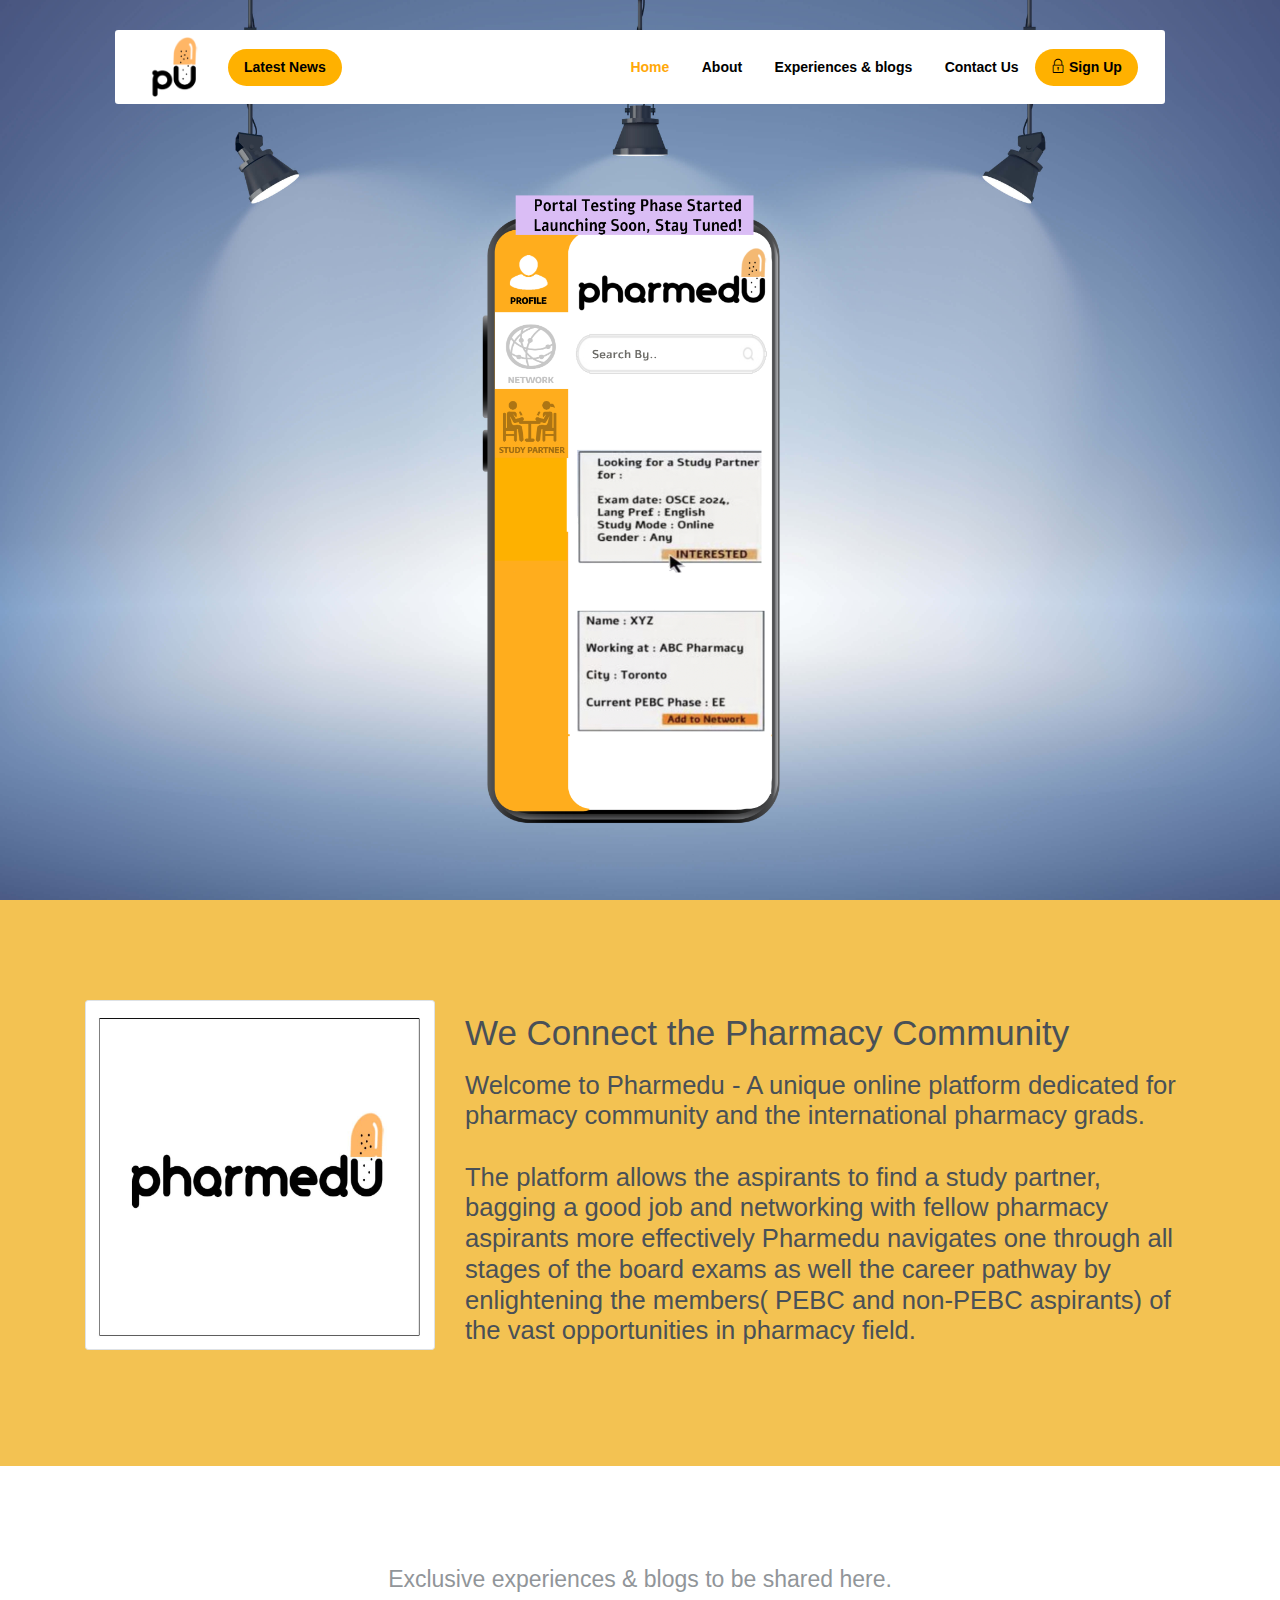
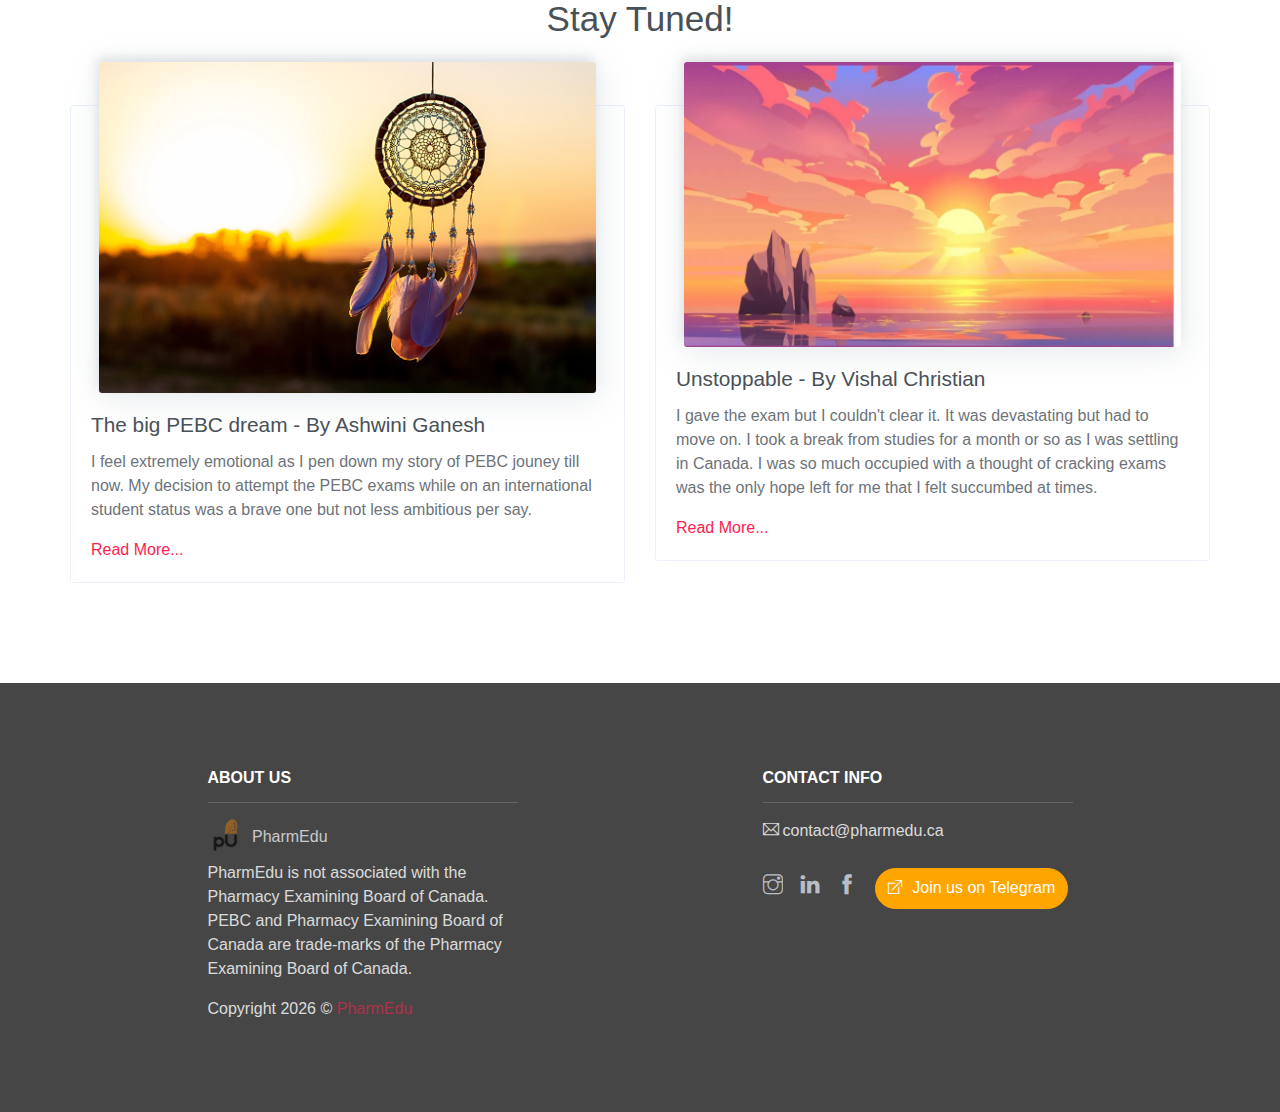
<file: index.html>
<!DOCTYPE html>
<html lang="en">
<head>
	<meta charset="utf-8">
    <meta name="viewport" content="width=device-width, initial-scale=1, shrink-to-fit=no">
    <meta name="description" content="PharmEdu : Uniting Pharmacy Aspirants of Canada">
    <meta name="author" content="PharmEdu">
    <title>PharmEdu</title>

    <!-- font icons -->
    <link rel="stylesheet" href="assets/vendors/themify-icons/css/themify-icons.css">

    <!-- Bootstrap + Creative Studio main styles -->
	<link rel="stylesheet" href="assets/css/creative-studio.css">

</head>
<body data-spy="scroll" data-target=".navbar" data-offset="40" id="home">
    
    <!-- Page Navigation -->
    <nav class="navbar custom-navbar navbar-expand-lg navbar-dark" data-spy="affix" data-offset-top="20">
        <div class="container">
            <a class="navbar-brand" href="#">
                <img src="assets/imgs/logo.png" alt="PharmEdu">
                <!-- <a class="nav-link" href="https://t.me/+kuREtib7Q1I2OWM5">Join us on Telegram</a> -->
                <a class="nav-link" href="https://www.instagram.com/p/CvGSEHKugTB/" style="background-color: #ffb100;border-radius: 20px;">Latest News</a>
                <!-- <a class="nav-link" href="https://t.me/+kuREtib7Q1I2OWM5" style="background-color: #ffb100;border-radius: 20px;">Join us on Telegram</a> -->
            </a>
            <button class="navbar-toggler" type="button" data-toggle="collapse" data-target="#navbarSupportedContent" aria-controls="navbarSupportedContent" aria-expanded="false" aria-label="Toggle navigation" style="background-color: #737171;">
                <span style="background-color: orange;"></span>
            </button>

            <div class="collapse navbar-collapse" id="navbarSupportedContent">
                <ul class="navbar-nav ml-auto">
                    <li class="nav-item">
                        <a class="nav-link" href="#home">Home</a>
                    </li>
                    <li class="nav-item">
                        <a class="nav-link" href="#about">About</a>
                    </li>
                    <li class="nav-item">
                        <a class="nav-link" href="#blog">Experiences & blogs</a>
                    </li>
		    <li class="nav-item">
                        <a class="nav-link" href="#contact">Contact Us</a>
                    </li>  
                    <li class="nav-item" style="background-color: #ffb100;border-radius: 20px;">
                        <a class="nav-link" href=""><i class="ti-lock pr-1"></i>Sign Up</a>
                    </li>        
                    <!-- <li class="nav-item">
                        <a class="nav-link" href="https://t.me/+kuREtib7Q1I2OWM5">Join us on Telegram</a>
                    </li> -->
                    <!-- <li class="nav-item">
                        <a class="nav-link btn btn-primary btn-sm ml-lg-3" href="components.html">Components</a>
                    </li> -->
                </ul>
            </div>
        </div>
    </nav>
    <!-- End Of Page Navigation -->

    <!-- Page Header -->
    <header class="header">
        <div class="overlay">
            <!-- <h6 class="subtitle">Presenting You</h6>
            <h1 class="title">PharmEdu</h1> -->
            <!-- <div class="buttons text-center">
                <button onclick="location.href='https://t.me/+kuREtib7Q1I2OWM5'" class="btn btn-primary rounded" style="background-color: orange;border-color: orange;margin-top: 610px;"><i class="ti-new-window pr-1"></i> Join us on Telegram</button>
                <a href="https://calendly.com/pharmedu/pharmedusupport" class="btn btn-outline-light rounded w-lg btn-lg my-1">Connect With The Expert</a>
            </div> -->
        </div>      
    </header>
    <!-- End Of Page Header -->

    <!-- About Section -->
    <section id="about">
        <div class="container">
            <div class="row align-items-center">
                <div class="col-md-5 col-lg-4">
                    <img src="assets/imgs/about.jpg" alt="PharmEdu" class="w-100 img-thumbnail mb-3">
                </div>
                <div class="col-md-7 col-lg-8">
                    <!-- <h6 class="section-subtitle mb-0">We Unite</h6> -->
                    <h6 class="section-title mb-3">We Connect the Pharmacy Community</h6>
                    <h4>Welcome to Pharmedu - A unique online platform dedicated for pharmacy community and the international pharmacy grads.<br><br>
                    The platform allows the aspirants to find a study partner, bagging a good job and networking with fellow pharmacy aspirants more effectively Pharmedu navigates one through all stages of the board exams as well the career pathway by enlightening  the members( PEBC and non-PEBC aspirants) of the vast opportunities in pharmacy field.</h4>
                    <!-- <p>Need some essential exam tips? Looking for a detailed licensing step-by-step guide? Don’t Worry, Pharmedu has got you all covered.</p>                   -->
                   
                </div>
            </div>
        </div>
    </section>
    <!-- End of About Section -->

        <!-- Blog Section -->
        <section id="blog">
            <div class="container">
                <h6 class="section-subtitle text-center">Exclusive experiences & blogs to be shared here.</h6>
                <h6 class="section-title mb-6 text-center">Stay Tuned!</h6>
                
    
                <div class="row">
                    <div class="row">
                       
                        <div class="col-md-6">
                            <div class="card blog-post my-4 my-sm-5 my-md-0">
                                <img src="assets/imgs/ab.jpg" alt="PharmEdu">
                                <div class="card-body">
                                    <h5 class="card-title">The big PEBC dream - By Ashwini Ganesh</h5>
                                    <p>I feel extremely emotional  as I pen down my story of PEBC jouney till now. My decision to attempt the PEBC exams while on an international student status was a brave one but not less ambitious per say.</p>
                                    <a href="https://www.pharmedu.ca/TheBigPEBC_Dream" class="d-block mt-3">Read More...</a>
                                </div>
                            </div>
                        </div>
                        <div class="col-md-6">
                            <div class="card blog-post my-4 my-sm-5 my-md-0">
                                <img src="assets/imgs/vb.jpg" alt="PharmEdu">
                                <div class="card-body">
                                    <h5 class="card-title">Unstoppable - By Vishal Christian</h5>
                                    <p>I gave the exam but I couldn't clear it. It was devastating but had to move on. I took a break from studies for a month or so as I was settling in Canada. I was so much occupied with a thought of cracking exams was the only hope left for me that I felt succumbed at times.</p>
                                    <a href="https://www.pharmedu.ca/Unstoppable" class="d-block mt-3">Read More...</a>
                                </div>
                            </div>
                        </div>

            </div>
        </section>
        <!-- End of Blog Section -->
    

    <!-- Team Section -->
  
    <!-- End of Team Sectoin -->

    <section id="contact" class="has-bg-img py-0">
        <div class="container">
            <div class="footer">
                <div class="footer-lists">
                    <ul class="list">
                        <li class="list-head">
                            <h6 class="font-weight-bold">ABOUT US</h6>
                        </li>
                        <li class="list-body">
                            <a href="#" class="logo">
                                <img src="assets/imgs/logo.png" alt="pharmedu">
                                <h6>PharmEdu</h6>
                            </a>
                            <p>PharmEdu is not associated with the Pharmacy Examining Board of Canada. PEBC and Pharmacy Examining Board of Canada are trade-marks of the Pharmacy Examining Board of Canada.</p> 
                            <p class="mt-3">
                                Copyright <script>document.write(new Date().getFullYear())</script> &copy; <a class="d-inline text-primary" href="#">PharmEdu</a>
                            </p>                   
                        </li>
                    </ul>
                    <!-- <ul class="list">
                        <li class="list-head">
                            <h6 class="font-weight-bold">USEFUL LINKS</h6>
                        </li>
                        <li class="list-body">
                            <div class="row">
                                <div class="col">
                                    <a href="#about">About</a>
                                    <a href="#service">Service</a>
                                    <a href="#portfolio">Portfolio</a>
                                    <a href="#testmonail">Testimonial</a>
                                </div>
                                <div class="col">
                                    <a href="#team">Team</a>
                                    <a href="#blog">Blog</a>
                                    <a href="#">Faq</a>
                                    <a href="#">Privacy Policy</a>                  
                                </div>
                            </div>
                        </li>
                    </ul> -->
                    <ul class="list">
                        <li class="list-head">
                            <h6 class="font-weight-bold">CONTACT INFO</h6>
                        </li>
                        <li class="list-body">
                           
                            <p><i class="ti-email"></i>contact@pharmedu.ca</p>
                            <div class="social-links">
                                <!-- <a href="javascript:void(0)" class="link"><i class="ti-facebook"></i></a>
                                <a href="javascript:void(0)" class="link"><i class="ti-linkedin"></i></a> -->
                                <a href="https://www.instagram.com/pharmedu.ca/" class="link"><i class="ti-instagram"></i></a>
                                <a href="https://www.linkedin.com/company/pharmedu/" class="link"><i class="ti-linkedin"></i></a>
                                <a href="https://www.facebook.com/people/Pharmedu/100095395985010/" class="link"><i class="ti-facebook"></i></a>

                                <button onclick="location.href='https://t.me/+kuREtib7Q1I2OWM5'" class="btn btn-primary rounded" style="background-color: orange;border-color: orange;"><i class="ti-new-window pr-1"></i> Join us on Telegram</button>
                                
                            </div>
                        </li>
                    </ul>
                </div>
            </div>    
        </div>
    </section>

    <!-- core  -->
    <script src="assets/vendors/jquery/jquery-3.4.1.js"></script>
    <script src="assets/vendors/bootstrap/bootstrap.bundle.js"></script>

    <!-- bootstrap affix -->
    <script src="assets/vendors/bootstrap/bootstrap.affix.js"></script>

    <!-- Creative Studio js -->
    <script src="assets/js/creative-studio.js"></script>

</body>
</html>
</file>
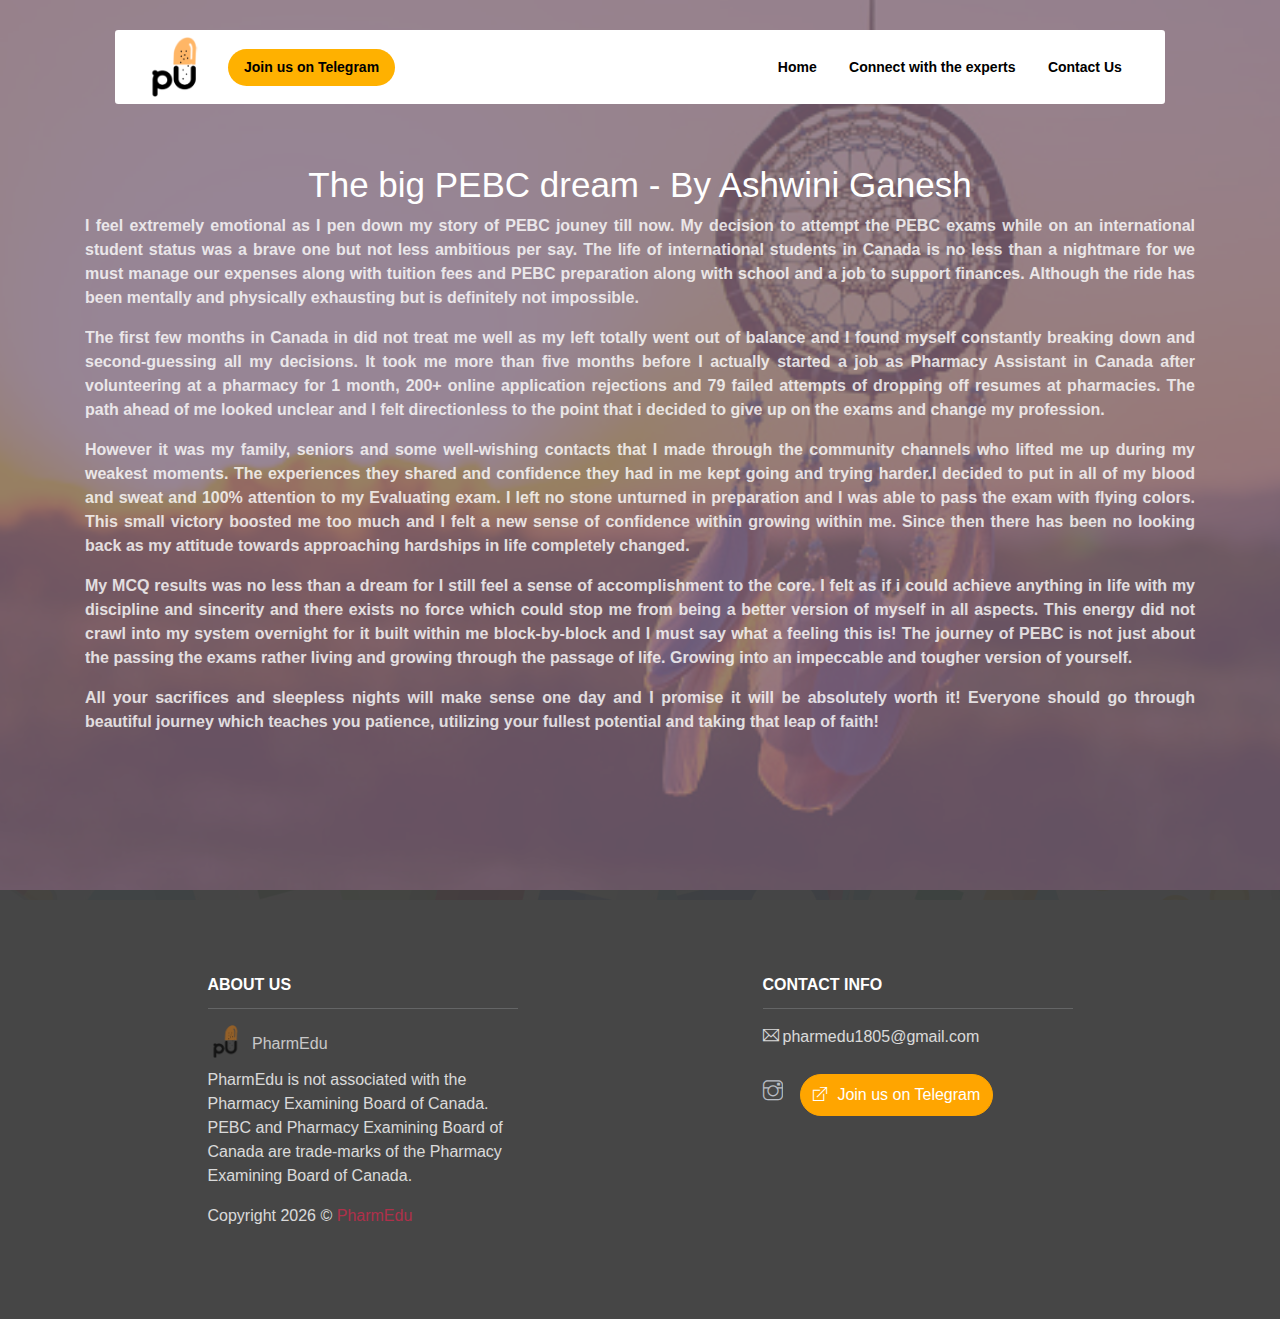
<file: TheBigPEBC_Dream.html>
<!DOCTYPE html>
<html lang="en">
<head>
	<meta charset="utf-8">
    <meta name="viewport" content="width=device-width, initial-scale=1, shrink-to-fit=no">
    <meta name="description" content="PharmEdu : Uniting Pharmacy Aspirants">
    <meta name="author" content="PharmEdu">
    <title>PharmEdu Blogs - Ashwini Ganesh</title>

    <!-- font icons -->
    <link rel="stylesheet" href="assets/vendors/themify-icons/css/themify-icons.css">

    <!-- Bootstrap + Creative Studio main styles -->
	<link rel="stylesheet" href="assets/css/creative-studio.css">

</head>
<body data-spy="scroll" data-target=".navbar" data-offset="40" id="home">
    
    <!-- Page Navigation -->
    <nav class="navbar custom-navbar navbar-expand-lg navbar-dark" data-spy="affix" data-offset-top="20">
        <div class="container">
            <a class="navbar-brand" href="#">
                <img src="assets/imgs/logo.png" alt="PharmEdu">
                <!-- <a class="nav-link" href="https://t.me/+kuREtib7Q1I2OWM5">Join us on Telegram</a> -->
                <a class="nav-link" href="https://t.me/+kuREtib7Q1I2OWM5" style="background-color: #ffb100;border-radius: 20px;">Join us on Telegram</a>
            </a>
            <button class="navbar-toggler" type="button" data-toggle="collapse" data-target="#navbarSupportedContent" aria-controls="navbarSupportedContent" aria-expanded="false" aria-label="Toggle navigation" style="background-color: #737171;">
                <span style="background-color: orange;"></span>
            </button>

            <div class="collapse navbar-collapse" id="navbarSupportedContent">
                <ul class="navbar-nav ml-auto">
                    <li class="nav-item">
                        <a class="nav-link" href="https://www.pharmedu.ca/">Home</a>
                    </li>
                    <li class="nav-item">
                        <a class="nav-link" href="https://calendly.com/pharmedu/pharmedusupport">Connect with the experts</a>
                    </li>   
                    <li class="nav-item">
                        <a class="nav-link" href="#contact">Contact Us</a>
                    </li>   
                   
                           
                    <!-- <li class="nav-item">
                        <a class="nav-link" href="https://t.me/+kuREtib7Q1I2OWM5">Join us on Telegram</a>
                    </li> -->
                    <!-- <li class="nav-item">
                        <a class="nav-link btn btn-primary btn-sm ml-lg-3" href="components.html">Components</a>
                    </li> -->
                </ul>
            </div>
        </div>
    </nav>
    <!-- End Of Page Navigation -->
    <section class="has-bg-imgg py-lg" style="padding: 140px 0px;">
        <div class="container text-center">

            <!-- Button trigger modal -->
            <!-- <button type="button" class="btn btn-outline-primary play-control" data-toggle="modal" data-target="#exampleModalCenter">
              <i class="ti-control-play"></i>
            </button> -->
            <h6 class="section-title mt-4">The big PEBC dream - By Ashwini Ganesh </h6>
            <p style="color: white; font-weight: bold;" align="justify">I feel extremely emotional  as I pen down my story of PEBC jouney till now. My decision to attempt the PEBC exams while on an international student status was a brave one but not less ambitious per say. The life of international students in Canada is no less than a nightmare for we must manage our expenses along with tuition fees and PEBC preparation along with school and a job to support finances. Although the ride has been mentally and physically exhausting but is definitely not impossible.</p>
            <p style="color: white; font-weight: bold;" align="justify">The first few months in Canada in did not treat me well as my left totally went out of balance and I found myself  constantly breaking down and second-guessing all my decisions. It took me more than five months before I actually started a job as Pharmacy Assistant in Canada after volunteering at a pharmacy for 1 month, 200+ online application rejections and 79 failed attempts of dropping off resumes at pharmacies. The path ahead of me looked unclear and I felt directionless to the point that i decided to give up on the exams and change my profession.</p>
            <p style="color: white; font-weight: bold;" align="justify">However it was my family, seniors and some well-wishing contacts that I made through the community channels who lifted me up during my weakest moments. The experiences they shared and confidence they had in me kept going and trying harder.I decided to put in all of my blood and sweat and 100% attention to my Evaluating exam. I left no stone unturned in preparation and I was able to pass the exam with flying colors. This small victory boosted me  too much and I felt a new sense of confidence within growing within me. Since then there has been no looking back as my attitude towards approaching hardships in life completely changed.</p>
            <p style="color: white; font-weight: bold;" align="justify">My MCQ results was no less than a dream for I still feel a sense of accomplishment to the core. I felt as if i could achieve anything in life with my discipline and sincerity and there exists no force which could stop me from being a better version of myself in all aspects. This energy did not crawl into my system overnight for it built within me block-by-block and I must say what a feeling this is! The journey of PEBC is not just about the passing the exams rather living and growing through the passage of life. Growing into an impeccable and tougher version of yourself.</p>
            <p style="color: white; font-weight: bold;" align="justify">All your sacrifices and sleepless nights will make sense one day and I promise it will be absolutely worth it! Everyone should go through beautiful journey which teaches you patience, utilizing your fullest potential and taking that leap of faith!</p>
        </div>
    </section>

    <!-- Video Section -->
   
    <!-- End of Video Section -->

    <!-- Modal -->
    <!-- <div class="modal fade" id="exampleModalCenter" tabindex="-1" role="dialog" aria-labelledby="exampleModalCenterTitle" aria-hidden="true">
        <div class="modal-dialog modal-lg modal-dialog-centered" role="document">
            <div class="modal-content">
                <iframe width="100%" height="475" src="https://www.instagram.com/reel/CnQS1qcs1DF/?utm_source=ig_web_copy_link" frameborder="0" allowfullscreen></iframe>
            </div>
        </div>
    </div> -->
    <!-- end of modal -->


    <!-- End of Blog Section -->


    <!-- Contact Section -->

    <section id="contact" class="has-bg-img py-0">
        <div class="container">
            <div class="footer">
                <div class="footer-lists">
                    <ul class="list">
                        <li class="list-head">
                            <h6 class="font-weight-bold">ABOUT US</h6>
                        </li>
                        <li class="list-body">
                            <a href="#" class="logo">
                                <img src="assets/imgs/logo.png" alt="pharmedu">
                                <h6>PharmEdu</h6>
                            </a>
                            <p>PharmEdu is not associated with the Pharmacy Examining Board of Canada. PEBC and Pharmacy Examining Board of Canada are trade-marks of the Pharmacy Examining Board of Canada.</p> 
                            <p class="mt-3">
                                Copyright <script>document.write(new Date().getFullYear())</script> &copy; <a class="d-inline text-primary" href="#">PharmEdu</a>
                            </p>                   
                        </li>
                    </ul>
                    <!-- <ul class="list">
                        <li class="list-head">
                            <h6 class="font-weight-bold">USEFUL LINKS</h6>
                        </li>
                        <li class="list-body">
                            <div class="row">
                                <div class="col">
                                    <a href="#about">About</a>
                                    <a href="#service">Service</a>
                                    <a href="#portfolio">Portfolio</a>
                                    <a href="#testmonail">Testimonial</a>
                                </div>
                                <div class="col">
                                    <a href="#team">Team</a>
                                    <a href="#blog">Blog</a>
                                    <a href="#">Faq</a>
                                    <a href="#">Privacy Policy</a>                  
                                </div>
                            </div>
                        </li>
                    </ul> -->
                    <ul class="list">
                        <li class="list-head">
                            <h6 class="font-weight-bold">CONTACT INFO</h6>
                        </li>
                        <li class="list-body">
                           
                            <p><i class="ti-email"></i>pharmedu1805@gmail.com</p>
                            <div class="social-links">
                                <!-- <a href="javascript:void(0)" class="link"><i class="ti-facebook"></i></a>
                                <a href="javascript:void(0)" class="link"><i class="ti-linkedin"></i></a> -->
                                <a href="https://www.instagram.com/pharmedu.ca/" class="link"><i class="ti-instagram"></i></a>
                                <button onclick="location.href='https://t.me/+kuREtib7Q1I2OWM5'" class="btn btn-primary rounded" style="background-color: orange;border-color: orange;"><i class="ti-new-window pr-1"></i> Join us on Telegram</button>
                                
                            </div>
                        </li>
                    </ul>
                </div>
            </div>    
        </div>
    </section>


    <!-- core  -->
    <script src="assets/vendors/jquery/jquery-3.4.1.js"></script>
    <script src="assets/vendors/bootstrap/bootstrap.bundle.js"></script>

    <!-- bootstrap affix -->
    <script src="assets/vendors/bootstrap/bootstrap.affix.js"></script>

    <!-- Creative Studio js -->
    <script src="assets/js/creative-studio.js"></script>

</body>
</html>
</file>
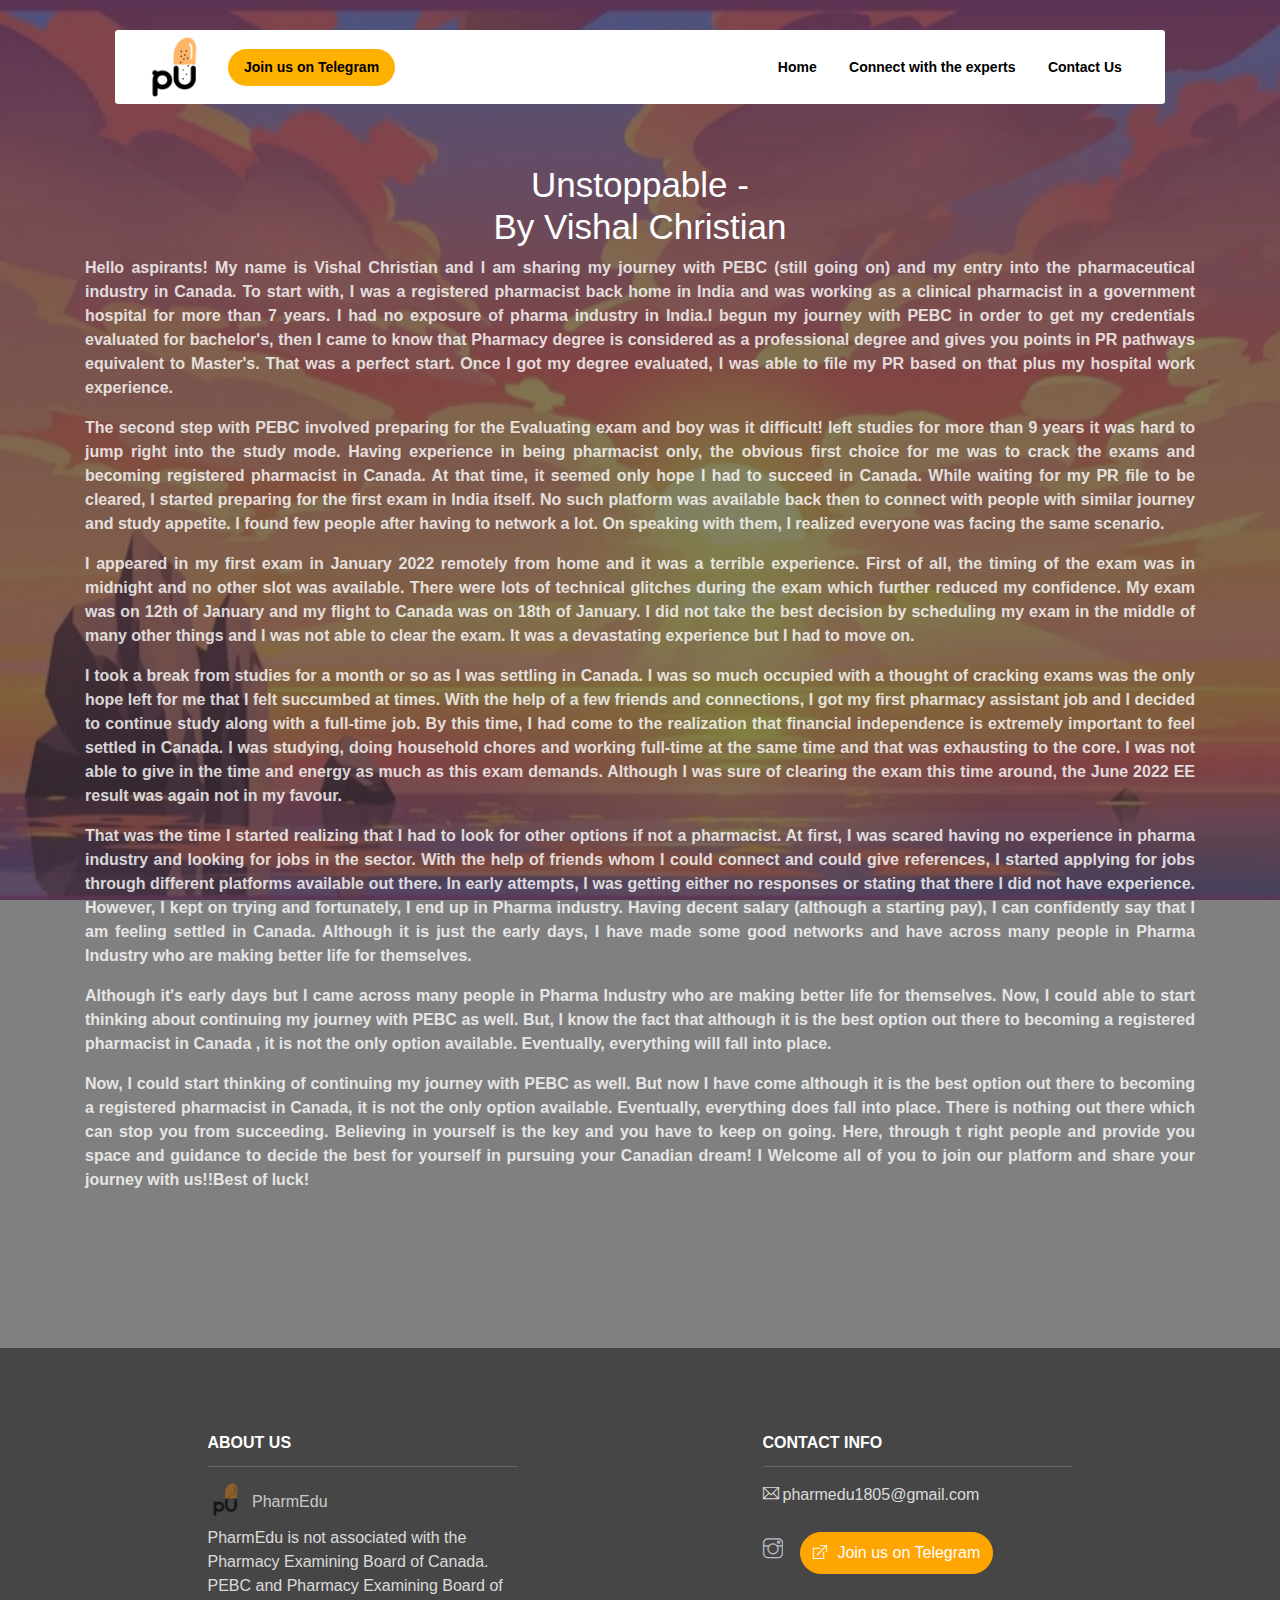
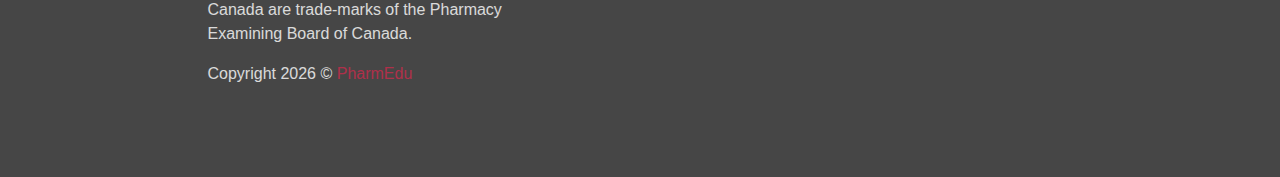
<file: Unstoppable.html>
<!DOCTYPE html>
<html lang="en">
<head>
	<meta charset="utf-8">
    <meta name="viewport" content="width=device-width, initial-scale=1, shrink-to-fit=no">
    <meta name="description" content="PharmEdu : Uniting Pharmacy Aspirants">
    <meta name="author" content="PharmEdu">
    <title>PharmEdu Blogs - Vishal Christian</title>

    <!-- font icons -->
    <link rel="stylesheet" href="assets/vendors/themify-icons/css/themify-icons.css">

    <!-- Bootstrap + Creative Studio main styles -->
	<link rel="stylesheet" href="assets/css/creative-studio.css">

</head>
<body data-spy="scroll" data-target=".navbar" data-offset="40" id="home">
    
    <!-- Page Navigation -->
    <nav class="navbar custom-navbar navbar-expand-lg navbar-dark" data-spy="affix" data-offset-top="20">
        <div class="container">
            <a class="navbar-brand" href="#">
                <img src="assets/imgs/logo.png" alt="PharmEdu">
                <!-- <a class="nav-link" href="https://t.me/+kuREtib7Q1I2OWM5">Join us on Telegram</a> -->
                <a class="nav-link" href="https://t.me/+kuREtib7Q1I2OWM5" style="background-color: #ffb100;border-radius: 20px;">Join us on Telegram</a>
            </a>
            <button class="navbar-toggler" type="button" data-toggle="collapse" data-target="#navbarSupportedContent" aria-controls="navbarSupportedContent" aria-expanded="false" aria-label="Toggle navigation" style="background-color: #737171;">
                <span style="background-color: orange;"></span>
            </button>

            <div class="collapse navbar-collapse" id="navbarSupportedContent">
                <ul class="navbar-nav ml-auto">
                    <li class="nav-item">
                        <a class="nav-link" href="https://www.pharmedu.ca/">Home</a>
                    </li>
                    <li class="nav-item">
                        <a class="nav-link" href="https://calendly.com/pharmedu/pharmedusupport">Connect with the experts</a>
                    </li>   
                    <li class="nav-item">
                        <a class="nav-link" href="#contact">Contact Us</a>
                    </li>   
                   
                           
                    <!-- <li class="nav-item">
                        <a class="nav-link" href="https://t.me/+kuREtib7Q1I2OWM5">Join us on Telegram</a>
                    </li> -->
                    <!-- <li class="nav-item">
                        <a class="nav-link btn btn-primary btn-sm ml-lg-3" href="components.html">Components</a>
                    </li> -->
                </ul>
            </div>
        </div>
    </nav>
    <!-- End Of Page Navigation -->
    <section class="has-bg-imggg py-lg" style="padding: 140px 0px;">
        <div class="container text-center">

            <!-- Button trigger modal -->
            <!-- <button type="button" class="btn btn-outline-primary play-control" data-toggle="modal" data-target="#exampleModalCenter">
              <i class="ti-control-play"></i>
            </button> -->
            <h6 class="section-title mt-4">Unstoppable - <br>By Vishal Christian </h6>
            <p style="color: white; font-weight: bold;" align="justify">Hello aspirants! My name is Vishal Christian and I am sharing my journey with PEBC (still going on) and my entry into the pharmaceutical industry in Canada. To start with, I was a registered pharmacist back home in India and was working as a clinical pharmacist in a government hospital for more than 7 years. I had no exposure of pharma industry in India.I begun my journey with PEBC in order to get my credentials evaluated for bachelor's, then I came to know that Pharmacy degree is considered as a professional degree and gives you points in PR pathways equivalent to Master's. That was a perfect start. Once I got my degree evaluated, I was able to file my PR based on that plus my hospital work experience.</p>
            <p style="color: white; font-weight: bold" align="justify">The second step with PEBC involved preparing for the Evaluating exam and boy was it difficult! left studies for more than 9 years it was hard to jump right into the study mode. Having experience in being pharmacist only, the obvious first choice for me was to crack the exams and becoming registered pharmacist in Canada. At that time, it seemed only hope I had to succeed in Canada. While waiting for my PR file to be cleared, I started preparing for the first exam in India itself. No such platform was available back then to connect with people with similar journey and study appetite. I found few people after having to network a lot. On speaking with them, I realized everyone was facing the same scenario.</p>
            <p style="color: white; font-weight: bold" align="justify">I appeared in my first exam in January 2022 remotely from home and it was a terrible experience. First of all, the timing of the exam was in midnight and no other slot was available. There were lots of technical glitches during the exam which further reduced my confidence. My exam was on 12th of January and my flight to Canada was on 18th of January. I did not take the best decision by scheduling my exam in the middle of many other things and I was not able to clear the exam. It was a devastating experience but I had to move on.</p>
            <p style="color: white; font-weight: bold" align="justify">I took a break from studies for a month or so as I was settling in Canada. I was so much occupied with a thought of cracking exams was the only hope left for me that I felt succumbed at times. With the help of a few friends and connections, I got my first pharmacy assistant job and I decided to continue study along with a full-time job. By this time, I had come to the realization that financial independence is extremely important to feel settled in Canada. I was studying, doing household chores and working full-time at the same time and that was exhausting to the core. I was not able to give in the time and energy as much as this exam demands. Although I was sure of clearing the exam this time around, the June 2022 EE result was again not in my favour.</p>
            <p style="color: white; font-weight: bold" align="justify">That was the time I started realizing that I had to look for other options if not a pharmacist. At first, I was scared having no experience in pharma industry and looking for jobs in the sector. With the help of friends whom I could connect and could give references, I started applying for jobs through different platforms available out there. In early attempts, I was getting either no responses or stating that there I did not have experience. However, I kept on trying and fortunately, I end up in Pharma industry. Having decent salary (although a starting pay), I can confidently say that I am feeling settled in Canada. Although it is just the early days, I have made some good networks and have across many people in Pharma Industry who are making better life for themselves.</p>
            <p style="color: white; font-weight: bold" align="justify">Although it's early days but I came across many people in Pharma Industry who are making better life for themselves. Now, I could able to start thinking about continuing my journey with PEBC as well. But, I know the fact that although it is the best option out there to becoming a registered pharmacist in Canada , it is not the only option available. Eventually, everything will fall into place. </p>
            <p style="color: white; font-weight: bold" align="justify">Now, I could start thinking of continuing my journey with PEBC as well. But now I have come although it is the best option out there to becoming a registered pharmacist in Canada, it is not the only option available. Eventually, everything does fall into place. There is nothing out there which can stop you from succeeding. Believing in yourself is the key and you have to keep on going. Here, through t right people and provide you space and guidance to decide the best for yourself in pursuing your Canadian dream! I Welcome all of you to join our platform and share your journey with us!!Best of luck!</p>
        </div>
    </section>

    <!-- Video Section -->
   
    <!-- End of Video Section -->

    <!-- Modal -->
    <!-- <div class="modal fade" id="exampleModalCenter" tabindex="-1" role="dialog" aria-labelledby="exampleModalCenterTitle" aria-hidden="true">
        <div class="modal-dialog modal-lg modal-dialog-centered" role="document">
            <div class="modal-content">
                <iframe width="100%" height="475" src="https://www.instagram.com/reel/CnQS1qcs1DF/?utm_source=ig_web_copy_link" frameborder="0" allowfullscreen></iframe>
            </div>
        </div>
    </div> -->
    <!-- end of modal -->


    <!-- End of Blog Section -->


    <!-- Contact Section -->

    <section id="contact" class="has-bg-img py-0">
        <div class="container">
            <div class="footer">
                <div class="footer-lists">
                    <ul class="list">
                        <li class="list-head">
                            <h6 class="font-weight-bold">ABOUT US</h6>
                        </li>
                        <li class="list-body">
                            <a href="#" class="logo">
                                <img src="assets/imgs/logo.png" alt="pharmedu">
                                <h6>PharmEdu</h6>
                            </a>
                            <p>PharmEdu is not associated with the Pharmacy Examining Board of Canada. PEBC and Pharmacy Examining Board of Canada are trade-marks of the Pharmacy Examining Board of Canada.</p> 
                            <p class="mt-3">
                                Copyright <script>document.write(new Date().getFullYear())</script> &copy; <a class="d-inline text-primary" href="#">PharmEdu</a>
                            </p>                   
                        </li>
                    </ul>
                    <!-- <ul class="list">
                        <li class="list-head">
                            <h6 class="font-weight-bold">USEFUL LINKS</h6>
                        </li>
                        <li class="list-body">
                            <div class="row">
                                <div class="col">
                                    <a href="#about">About</a>
                                    <a href="#service">Service</a>
                                    <a href="#portfolio">Portfolio</a>
                                    <a href="#testmonail">Testimonial</a>
                                </div>
                                <div class="col">
                                    <a href="#team">Team</a>
                                    <a href="#blog">Blog</a>
                                    <a href="#">Faq</a>
                                    <a href="#">Privacy Policy</a>                  
                                </div>
                            </div>
                        </li>
                    </ul> -->
                    <ul class="list">
                        <li class="list-head">
                            <h6 class="font-weight-bold">CONTACT INFO</h6>
                        </li>
                        <li class="list-body">
                           
                            <p><i class="ti-email"></i>pharmedu1805@gmail.com</p>
                            <div class="social-links">
                                <!-- <a href="javascript:void(0)" class="link"><i class="ti-facebook"></i></a>
                                <a href="javascript:void(0)" class="link"><i class="ti-linkedin"></i></a> -->
                                <a href="https://www.instagram.com/pharmedu.ca/" class="link"><i class="ti-instagram"></i></a>
                                <button onclick="location.href='https://t.me/+kuREtib7Q1I2OWM5'" class="btn btn-primary rounded" style="background-color: orange;border-color: orange;"><i class="ti-new-window pr-1"></i> Join us on Telegram</button>
                                
                            </div>
                        </li>
                    </ul>
                </div>
            </div>    
        </div>
    </section>


    <!-- core  -->
    <script src="assets/vendors/jquery/jquery-3.4.1.js"></script>
    <script src="assets/vendors/bootstrap/bootstrap.bundle.js"></script>

    <!-- bootstrap affix -->
    <script src="assets/vendors/bootstrap/bootstrap.affix.js"></script>

    <!-- Creative Studio js -->
    <script src="assets/js/creative-studio.js"></script>

</body>
</html>
</file>
<file: assets/vendors/themify-icons/css/themify-icons.css>
@font-face {
	font-family: 'themify';
	src:url("../fonts/themify.eot?-fvbane");
	src:url("../fonts/themify.eot?#iefix-fvbane") format("embedded-opentype"),
		url("../fonts/themify.woff?-fvbane") format("woff"),
		url("../fonts/themify.ttf?-fvbane") format("truetype"),
		url("../fonts/themify.svg?-fvbane#themify") format("svg");
	font-weight: normal;
	font-style: normal;
}

[class^="ti-"], [class*=" ti-"] {
	font-family: 'themify';
	speak: none;
	font-style: normal;
	font-weight: normal;
	font-variant: normal;
	text-transform: none;
	line-height: 1;

	/* Better Font Rendering =========== */
	-webkit-font-smoothing: antialiased;
	-moz-osx-font-smoothing: grayscale;
}

.ti-wand:before {
	content: "\e600";
}
.ti-volume:before {
	content: "\e601";
}
.ti-user:before {
	content: "\e602";
}
.ti-unlock:before {
	content: "\e603";
}
.ti-unlink:before {
	content: "\e604";
}
.ti-trash:before {
	content: "\e605";
}
.ti-thought:before {
	content: "\e606";
}
.ti-target:before {
	content: "\e607";
}
.ti-tag:before {
	content: "\e608";
}
.ti-tablet:before {
	content: "\e609";
}
.ti-star:before {
	content: "\e60a";
}
.ti-spray:before {
	content: "\e60b";
}
.ti-signal:before {
	content: "\e60c";
}
.ti-shopping-cart:before {
	content: "\e60d";
}
.ti-shopping-cart-full:before {
	content: "\e60e";
}
.ti-settings:before {
	content: "\e60f";
}
.ti-search:before {
	content: "\e610";
}
.ti-zoom-in:before {
	content: "\e611";
}
.ti-zoom-out:before {
	content: "\e612";
}
.ti-cut:before {
	content: "\e613";
}
.ti-ruler:before {
	content: "\e614";
}
.ti-ruler-pencil:before {
	content: "\e615";
}
.ti-ruler-alt:before {
	content: "\e616";
}
.ti-bookmark:before {
	content: "\e617";
}
.ti-bookmark-alt:before {
	content: "\e618";
}
.ti-reload:before {
	content: "\e619";
}
.ti-plus:before {
	content: "\e61a";
}
.ti-pin:before {
	content: "\e61b";
}
.ti-pencil:before {
	content: "\e61c";
}
.ti-pencil-alt:before {
	content: "\e61d";
}
.ti-paint-roller:before {
	content: "\e61e";
}
.ti-paint-bucket:before {
	content: "\e61f";
}
.ti-na:before {
	content: "\e620";
}
.ti-mobile:before {
	content: "\e621";
}
.ti-minus:before {
	content: "\e622";
}
.ti-medall:before {
	content: "\e623";
}
.ti-medall-alt:before {
	content: "\e624";
}
.ti-marker:before {
	content: "\e625";
}
.ti-marker-alt:before {
	content: "\e626";
}
.ti-arrow-up:before {
	content: "\e627";
}
.ti-arrow-right:before {
	content: "\e628";
}
.ti-arrow-left:before {
	content: "\e629";
}
.ti-arrow-down:before {
	content: "\e62a";
}
.ti-lock:before {
	content: "\e62b";
}
.ti-location-arrow:before {
	content: "\e62c";
}
.ti-link:before {
	content: "\e62d";
}
.ti-layout:before {
	content: "\e62e";
}
.ti-layers:before {
	content: "\e62f";
}
.ti-layers-alt:before {
	content: "\e630";
}
.ti-key:before {
	content: "\e631";
}
.ti-import:before {
	content: "\e632";
}
.ti-image:before {
	content: "\e633";
}
.ti-heart:before {
	content: "\e634";
}
.ti-heart-broken:before {
	content: "\e635";
}
.ti-hand-stop:before {
	content: "\e636";
}
.ti-hand-open:before {
	content: "\e637";
}
.ti-hand-drag:before {
	content: "\e638";
}
.ti-folder:before {
	content: "\e639";
}
.ti-flag:before {
	content: "\e63a";
}
.ti-flag-alt:before {
	content: "\e63b";
}
.ti-flag-alt-2:before {
	content: "\e63c";
}
.ti-eye:before {
	content: "\e63d";
}
.ti-export:before {
	content: "\e63e";
}
.ti-exchange-vertical:before {
	content: "\e63f";
}
.ti-desktop:before {
	content: "\e640";
}
.ti-cup:before {
	content: "\e641";
}
.ti-crown:before {
	content: "\e642";
}
.ti-comments:before {
	content: "\e643";
}
.ti-comment:before {
	content: "\e644";
}
.ti-comment-alt:before {
	content: "\e645";
}
.ti-close:before {
	content: "\e646";
}
.ti-clip:before {
	content: "\e647";
}
.ti-angle-up:before {
	content: "\e648";
}
.ti-angle-right:before {
	content: "\e649";
}
.ti-angle-left:before {
	content: "\e64a";
}
.ti-angle-down:before {
	content: "\e64b";
}
.ti-check:before {
	content: "\e64c";
}
.ti-check-box:before {
	content: "\e64d";
}
.ti-camera:before {
	content: "\e64e";
}
.ti-announcement:before {
	content: "\e64f";
}
.ti-brush:before {
	content: "\e650";
}
.ti-briefcase:before {
	content: "\e651";
}
.ti-bolt:before {
	content: "\e652";
}
.ti-bolt-alt:before {
	content: "\e653";
}
.ti-blackboard:before {
	content: "\e654";
}
.ti-bag:before {
	content: "\e655";
}
.ti-move:before {
	content: "\e656";
}
.ti-arrows-vertical:before {
	content: "\e657";
}
.ti-arrows-horizontal:before {
	content: "\e658";
}
.ti-fullscreen:before {
	content: "\e659";
}
.ti-arrow-top-right:before {
	content: "\e65a";
}
.ti-arrow-top-left:before {
	content: "\e65b";
}
.ti-arrow-circle-up:before {
	content: "\e65c";
}
.ti-arrow-circle-right:before {
	content: "\e65d";
}
.ti-arrow-circle-left:before {
	content: "\e65e";
}
.ti-arrow-circle-down:before {
	content: "\e65f";
}
.ti-angle-double-up:before {
	content: "\e660";
}
.ti-angle-double-right:before {
	content: "\e661";
}
.ti-angle-double-left:before {
	content: "\e662";
}
.ti-angle-double-down:before {
	content: "\e663";
}
.ti-zip:before {
	content: "\e664";
}
.ti-world:before {
	content: "\e665";
}
.ti-wheelchair:before {
	content: "\e666";
}
.ti-view-list:before {
	content: "\e667";
}
.ti-view-list-alt:before {
	content: "\e668";
}
.ti-view-grid:before {
	content: "\e669";
}
.ti-uppercase:before {
	content: "\e66a";
}
.ti-upload:before {
	content: "\e66b";
}
.ti-underline:before {
	content: "\e66c";
}
.ti-truck:before {
	content: "\e66d";
}
.ti-timer:before {
	content: "\e66e";
}
.ti-ticket:before {
	content: "\e66f";
}
.ti-thumb-up:before {
	content: "\e670";
}
.ti-thumb-down:before {
	content: "\e671";
}
.ti-text:before {
	content: "\e672";
}
.ti-stats-up:before {
	content: "\e673";
}
.ti-stats-down:before {
	content: "\e674";
}
.ti-split-v:before {
	content: "\e675";
}
.ti-split-h:before {
	content: "\e676";
}
.ti-smallcap:before {
	content: "\e677";
}
.ti-shine:before {
	content: "\e678";
}
.ti-shift-right:before {
	content: "\e679";
}
.ti-shift-left:before {
	content: "\e67a";
}
.ti-shield:before {
	content: "\e67b";
}
.ti-notepad:before {
	content: "\e67c";
}
.ti-server:before {
	content: "\e67d";
}
.ti-quote-right:before {
	content: "\e67e";
}
.ti-quote-left:before {
	content: "\e67f";
}
.ti-pulse:before {
	content: "\e680";
}
.ti-printer:before {
	content: "\e681";
}
.ti-power-off:before {
	content: "\e682";
}
.ti-plug:before {
	content: "\e683";
}
.ti-pie-chart:before {
	content: "\e684";
}
.ti-paragraph:before {
	content: "\e685";
}
.ti-panel:before {
	content: "\e686";
}
.ti-package:before {
	content: "\e687";
}
.ti-music:before {
	content: "\e688";
}
.ti-music-alt:before {
	content: "\e689";
}
.ti-mouse:before {
	content: "\e68a";
}
.ti-mouse-alt:before {
	content: "\e68b";
}
.ti-money:before {
	content: "\e68c";
}
.ti-microphone:before {
	content: "\e68d";
}
.ti-menu:before {
	content: "\e68e";
}
.ti-menu-alt:before {
	content: "\e68f";
}
.ti-map:before {
	content: "\e690";
}
.ti-map-alt:before {
	content: "\e691";
}
.ti-loop:before {
	content: "\e692";
}
.ti-location-pin:before {
	content: "\e693";
}
.ti-list:before {
	content: "\e694";
}
.ti-light-bulb:before {
	content: "\e695";
}
.ti-Italic:before {
	content: "\e696";
}
.ti-info:before {
	content: "\e697";
}
.ti-infinite:before {
	content: "\e698";
}
.ti-id-badge:before {
	content: "\e699";
}
.ti-hummer:before {
	content: "\e69a";
}
.ti-home:before {
	content: "\e69b";
}
.ti-help:before {
	content: "\e69c";
}
.ti-headphone:before {
	content: "\e69d";
}
.ti-harddrives:before {
	content: "\e69e";
}
.ti-harddrive:before {
	content: "\e69f";
}
.ti-gift:before {
	content: "\e6a0";
}
.ti-game:before {
	content: "\e6a1";
}
.ti-filter:before {
	content: "\e6a2";
}
.ti-files:before {
	content: "\e6a3";
}
.ti-file:before {
	content: "\e6a4";
}
.ti-eraser:before {
	content: "\e6a5";
}
.ti-envelope:before {
	content: "\e6a6";
}
.ti-download:before {
	content: "\e6a7";
}
.ti-direction:before {
	content: "\e6a8";
}
.ti-direction-alt:before {
	content: "\e6a9";
}
.ti-dashboard:before {
	content: "\e6aa";
}
.ti-control-stop:before {
	content: "\e6ab";
}
.ti-control-shuffle:before {
	content: "\e6ac";
}
.ti-control-play:before {
	content: "\e6ad";
}
.ti-control-pause:before {
	content: "\e6ae";
}
.ti-control-forward:before {
	content: "\e6af";
}
.ti-control-backward:before {
	content: "\e6b0";
}
.ti-cloud:before {
	content: "\e6b1";
}
.ti-cloud-up:before {
	content: "\e6b2";
}
.ti-cloud-down:before {
	content: "\e6b3";
}
.ti-clipboard:before {
	content: "\e6b4";
}
.ti-car:before {
	content: "\e6b5";
}
.ti-calendar:before {
	content: "\e6b6";
}
.ti-book:before {
	content: "\e6b7";
}
.ti-bell:before {
	content: "\e6b8";
}
.ti-basketball:before {
	content: "\e6b9";
}
.ti-bar-chart:before {
	content: "\e6ba";
}
.ti-bar-chart-alt:before {
	content: "\e6bb";
}
.ti-back-right:before {
	content: "\e6bc";
}
.ti-back-left:before {
	content: "\e6bd";
}
.ti-arrows-corner:before {
	content: "\e6be";
}
.ti-archive:before {
	content: "\e6bf";
}
.ti-anchor:before {
	content: "\e6c0";
}
.ti-align-right:before {
	content: "\e6c1";
}
.ti-align-left:before {
	content: "\e6c2";
}
.ti-align-justify:before {
	content: "\e6c3";
}
.ti-align-center:before {
	content: "\e6c4";
}
.ti-alert:before {
	content: "\e6c5";
}
.ti-alarm-clock:before {
	content: "\e6c6";
}
.ti-agenda:before {
	content: "\e6c7";
}
.ti-write:before {
	content: "\e6c8";
}
.ti-window:before {
	content: "\e6c9";
}
.ti-widgetized:before {
	content: "\e6ca";
}
.ti-widget:before {
	content: "\e6cb";
}
.ti-widget-alt:before {
	content: "\e6cc";
}
.ti-wallet:before {
	content: "\e6cd";
}
.ti-video-clapper:before {
	content: "\e6ce";
}
.ti-video-camera:before {
	content: "\e6cf";
}
.ti-vector:before {
	content: "\e6d0";
}
.ti-themify-logo:before {
	content: "\e6d1";
}
.ti-themify-favicon:before {
	content: "\e6d2";
}
.ti-themify-favicon-alt:before {
	content: "\e6d3";
}
.ti-support:before {
	content: "\e6d4";
}
.ti-stamp:before {
	content: "\e6d5";
}
.ti-split-v-alt:before {
	content: "\e6d6";
}
.ti-slice:before {
	content: "\e6d7";
}
.ti-shortcode:before {
	content: "\e6d8";
}
.ti-shift-right-alt:before {
	content: "\e6d9";
}
.ti-shift-left-alt:before {
	content: "\e6da";
}
.ti-ruler-alt-2:before {
	content: "\e6db";
}
.ti-receipt:before {
	content: "\e6dc";
}
.ti-pin2:before {
	content: "\e6dd";
}
.ti-pin-alt:before {
	content: "\e6de";
}
.ti-pencil-alt2:before {
	content: "\e6df";
}
.ti-palette:before {
	content: "\e6e0";
}
.ti-more:before {
	content: "\e6e1";
}
.ti-more-alt:before {
	content: "\e6e2";
}
.ti-microphone-alt:before {
	content: "\e6e3";
}
.ti-magnet:before {
	content: "\e6e4";
}
.ti-line-double:before {
	content: "\e6e5";
}
.ti-line-dotted:before {
	content: "\e6e6";
}
.ti-line-dashed:before {
	content: "\e6e7";
}
.ti-layout-width-full:before {
	content: "\e6e8";
}
.ti-layout-width-default:before {
	content: "\e6e9";
}
.ti-layout-width-default-alt:before {
	content: "\e6ea";
}
.ti-layout-tab:before {
	content: "\e6eb";
}
.ti-layout-tab-window:before {
	content: "\e6ec";
}
.ti-layout-tab-v:before {
	content: "\e6ed";
}
.ti-layout-tab-min:before {
	content: "\e6ee";
}
.ti-layout-slider:before {
	content: "\e6ef";
}
.ti-layout-slider-alt:before {
	content: "\e6f0";
}
.ti-layout-sidebar-right:before {
	content: "\e6f1";
}
.ti-layout-sidebar-none:before {
	content: "\e6f2";
}
.ti-layout-sidebar-left:before {
	content: "\e6f3";
}
.ti-layout-placeholder:before {
	content: "\e6f4";
}
.ti-layout-menu:before {
	content: "\e6f5";
}
.ti-layout-menu-v:before {
	content: "\e6f6";
}
.ti-layout-menu-separated:before {
	content: "\e6f7";
}
.ti-layout-menu-full:before {
	content: "\e6f8";
}
.ti-layout-media-right-alt:before {
	content: "\e6f9";
}
.ti-layout-media-right:before {
	content: "\e6fa";
}
.ti-layout-media-overlay:before {
	content: "\e6fb";
}
.ti-layout-media-overlay-alt:before {
	content: "\e6fc";
}
.ti-layout-media-overlay-alt-2:before {
	content: "\e6fd";
}
.ti-layout-media-left-alt:before {
	content: "\e6fe";
}
.ti-layout-media-left:before {
	content: "\e6ff";
}
.ti-layout-media-center-alt:before {
	content: "\e700";
}
.ti-layout-media-center:before {
	content: "\e701";
}
.ti-layout-list-thumb:before {
	content: "\e702";
}
.ti-layout-list-thumb-alt:before {
	content: "\e703";
}
.ti-layout-list-post:before {
	content: "\e704";
}
.ti-layout-list-large-image:before {
	content: "\e705";
}
.ti-layout-line-solid:before {
	content: "\e706";
}
.ti-layout-grid4:before {
	content: "\e707";
}
.ti-layout-grid3:before {
	content: "\e708";
}
.ti-layout-grid2:before {
	content: "\e709";
}
.ti-layout-grid2-thumb:before {
	content: "\e70a";
}
.ti-layout-cta-right:before {
	content: "\e70b";
}
.ti-layout-cta-left:before {
	content: "\e70c";
}
.ti-layout-cta-center:before {
	content: "\e70d";
}
.ti-layout-cta-btn-right:before {
	content: "\e70e";
}
.ti-layout-cta-btn-left:before {
	content: "\e70f";
}
.ti-layout-column4:before {
	content: "\e710";
}
.ti-layout-column3:before {
	content: "\e711";
}
.ti-layout-column2:before {
	content: "\e712";
}
.ti-layout-accordion-separated:before {
	content: "\e713";
}
.ti-layout-accordion-merged:before {
	content: "\e714";
}
.ti-layout-accordion-list:before {
	content: "\e715";
}
.ti-ink-pen:before {
	content: "\e716";
}
.ti-info-alt:before {
	content: "\e717";
}
.ti-help-alt:before {
	content: "\e718";
}
.ti-headphone-alt:before {
	content: "\e719";
}
.ti-hand-point-up:before {
	content: "\e71a";
}
.ti-hand-point-right:before {
	content: "\e71b";
}
.ti-hand-point-left:before {
	content: "\e71c";
}
.ti-hand-point-down:before {
	content: "\e71d";
}
.ti-gallery:before {
	content: "\e71e";
}
.ti-face-smile:before {
	content: "\e71f";
}
.ti-face-sad:before {
	content: "\e720";
}
.ti-credit-card:before {
	content: "\e721";
}
.ti-control-skip-forward:before {
	content: "\e722";
}
.ti-control-skip-backward:before {
	content: "\e723";
}
.ti-control-record:before {
	content: "\e724";
}
.ti-control-eject:before {
	content: "\e725";
}
.ti-comments-smiley:before {
	content: "\e726";
}
.ti-brush-alt:before {
	content: "\e727";
}
.ti-youtube:before {
	content: "\e728";
}
.ti-vimeo:before {
	content: "\e729";
}
.ti-twitter:before {
	content: "\e72a";
}
.ti-time:before {
	content: "\e72b";
}
.ti-tumblr:before {
	content: "\e72c";
}
.ti-skype:before {
	content: "\e72d";
}
.ti-share:before {
	content: "\e72e";
}
.ti-share-alt:before {
	content: "\e72f";
}
.ti-rocket:before {
	content: "\e730";
}
.ti-pinterest:before {
	content: "\e731";
}
.ti-new-window:before {
	content: "\e732";
}
.ti-microsoft:before {
	content: "\e733";
}
.ti-list-ol:before {
	content: "\e734";
}
.ti-linkedin:before {
	content: "\e735";
}
.ti-layout-sidebar-2:before {
	content: "\e736";
}
.ti-layout-grid4-alt:before {
	content: "\e737";
}
.ti-layout-grid3-alt:before {
	content: "\e738";
}
.ti-layout-grid2-alt:before {
	content: "\e739";
}
.ti-layout-column4-alt:before {
	content: "\e73a";
}
.ti-layout-column3-alt:before {
	content: "\e73b";
}
.ti-layout-column2-alt:before {
	content: "\e73c";
}
.ti-instagram:before {
	content: "\e73d";
}
.ti-google:before {
	content: "\e73e";
}
.ti-github:before {
	content: "\e73f";
}
.ti-flickr:before {
	content: "\e740";
}
.ti-facebook:before {
	content: "\e741";
}
.ti-dropbox:before {
	content: "\e742";
}
.ti-dribbble:before {
	content: "\e743";
}
.ti-apple:before {
	content: "\e744";
}
.ti-android:before {
	content: "\e745";
}
.ti-save:before {
	content: "\e746";
}
.ti-save-alt:before {
	content: "\e747";
}
.ti-yahoo:before {
	content: "\e748";
}
.ti-wordpress:before {
	content: "\e749";
}
.ti-vimeo-alt:before {
	content: "\e74a";
}
.ti-twitter-alt:before {
	content: "\e74b";
}
.ti-tumblr-alt:before {
	content: "\e74c";
}
.ti-trello:before {
	content: "\e74d";
}
.ti-stack-overflow:before {
	content: "\e74e";
}
.ti-soundcloud:before {
	content: "\e74f";
}
.ti-sharethis:before {
	content: "\e750";
}
.ti-sharethis-alt:before {
	content: "\e751";
}
.ti-reddit:before {
	content: "\e752";
}
.ti-pinterest-alt:before {
	content: "\e753";
}
.ti-microsoft-alt:before {
	content: "\e754";
}
.ti-linux:before {
	content: "\e755";
}
.ti-jsfiddle:before {
	content: "\e756";
}
.ti-joomla:before {
	content: "\e757";
}
.ti-html5:before {
	content: "\e758";
}
.ti-flickr-alt:before {
	content: "\e759";
}
.ti-email:before {
	content: "\e75a";
}
.ti-drupal:before {
	content: "\e75b";
}
.ti-dropbox-alt:before {
	content: "\e75c";
}
.ti-css3:before {
	content: "\e75d";
}
.ti-rss:before {
	content: "\e75e";
}
.ti-rss-alt:before {
	content: "\e75f";
}
</file>
